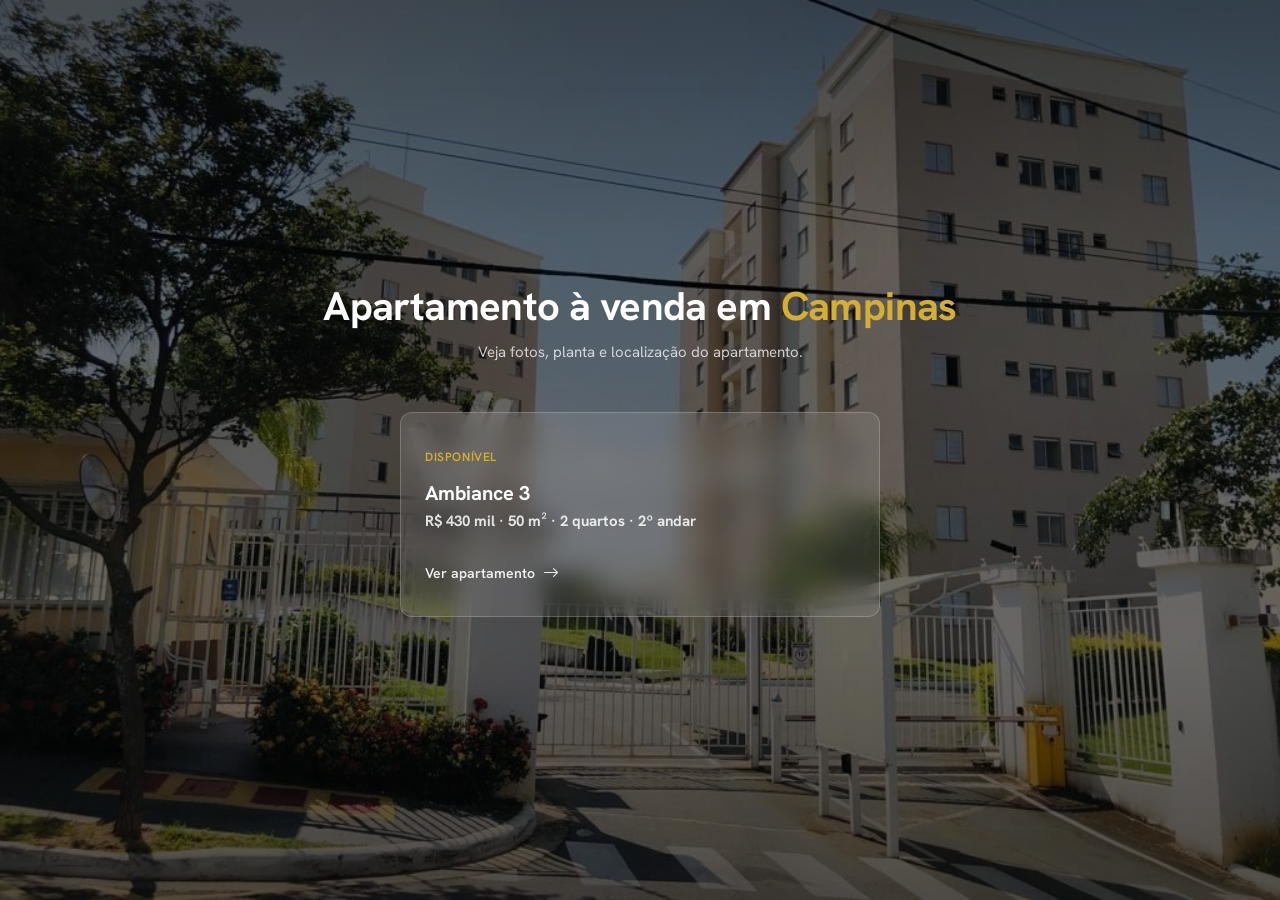
<file: index.html>
<!DOCTYPE html>
<html lang="pt-BR">
<head>
  <!-- Google tag (gtag.js) — mesmo ID dos sites -->
  <script async src="https://www.googletagmanager.com/gtag/js?id=G-R40NFZHCLM"></script>
  <script>
    window.dataLayer = window.dataLayer || [];
    function gtag() { dataLayer.push(arguments); }
    gtag('js', new Date());

    gtag('config', 'G-R40NFZHCLM');
  </script>
  <meta charset="utf-8">
  <meta name="viewport" content="width=device-width, initial-scale=1">
  <title>Ambiance · Apartamento à venda em Campinas</title>
  <meta name="description" content="Apartamento à venda no Condomínio Ambiance em Campinas: Ambiance 3 (50 m², 2 quartos, R$ 430 mil). Fotos, planta e localização.">
  <meta name="theme-color" content="#1a1c1c">
  <link rel="icon" href="favicon.svg" type="image/svg+xml">
  <link rel="apple-touch-icon" href="apple-touch-icon.png">
  <link rel="canonical" href="https://marconivini.github.io/apartamento-ambiance/">
  <!-- Open Graph -->
  <meta property="og:type" content="website">
  <meta property="og:locale" content="pt_BR">
  <meta property="og:site_name" content="Condomínio Ambiance">
  <meta property="og:title" content="Ambiance · Apartamento à venda em Campinas">
  <meta property="og:description"
        content="Apartamento à venda no Condomínio Ambiance em Campinas: Ambiance 3 (50 m², 2 quartos, R$ 430 mil). Fotos, planta e localização.">
  <meta property="og:url" content="https://marconivini.github.io/apartamento-ambiance/">
  <meta property="og:image" content="https://marconivini.github.io/apartamento-ambiance/ambiance-3/og-ambiance3.jpg">
  <meta property="og:image:width" content="1200">
  <meta property="og:image:height" content="630">
  <meta property="og:image:alt" content="Entrada do Condomínio Ambiance 3, em Campinas.">
  <!-- Twitter Card -->
  <meta name="twitter:card" content="summary_large_image">
  <meta name="twitter:title" content="Ambiance · Apartamento à venda em Campinas">
  <meta name="twitter:description"
        content="Apartamento à venda no Condomínio Ambiance em Campinas: Ambiance 3 (50 m², 2 quartos, R$ 430 mil). Fotos, planta e localização.">
  <meta name="twitter:image" content="https://marconivini.github.io/apartamento-ambiance/ambiance-3/og-ambiance3.jpg">
  <link href="https://fonts.googleapis.com" rel="preconnect">
  <link crossorigin="" href="https://fonts.gstatic.com" rel="preconnect">
  <link href="https://fonts.googleapis.com/css2?family=Hanken+Grotesk:wght@600;700&display=swap" rel="stylesheet">
  <link rel="stylesheet" href="https://cdn.jsdelivr.net/npm/bootstrap-icons@1.11.3/font/bootstrap-icons.css">
  <style>
    * { box-sizing: border-box; }
    body {
      margin: 0;
      min-height: 100vh;
      display: grid;
      place-content: center;
      background: #1a1c1c;             /* inverse-surface — primeiro frame já escuro, sem flash claro */
      color: #ffffff;
      font-family: 'Hanken Grotesk', sans-serif;
      text-align: center;
      padding: 32px 16px;              /* margin-mobile */
    }
    h1 {
      margin: 0 0 12px;
      font-size: clamp(28px, 5vw, 40px);
      font-weight: 700;
      letter-spacing: -0.015em;
      line-height: 1.15;
      color: #ffffff;
    }
    .hub-accent { color: #d4af37; }   /* ouro — realce em "Campinas", como no h1 do site */
    .hub-sub {
      margin: 0 auto 48px;
      max-width: 42ch;                /* linha equilibrada em telas largas */
      font-size: 15px;
      line-height: 1.5;
      color: rgba(255, 255, 255, 0.75);
    }

    .hub-bg {
      position: fixed;
      inset: 0;
      z-index: -1;
    }
    .hub-bg img {
      position: absolute;
      inset: 0;
      width: 100%;
      height: 100%;
      object-fit: cover;
      transition: opacity 500ms ease-out;
    }
    .hub-bg__a3 { opacity: 1; object-position: center; }        /* torres simétricas */

    .hub-bg::after {                 /* véu escuro para o texto permanecer legível */
      content: "";
      position: absolute;
      inset: 0;
      background-color: rgba(0, 0, 0, 0.62);
      background-image: linear-gradient(180deg, rgba(0, 0, 0, 0.35), transparent 28%, transparent 72%, rgba(0, 0, 0, 0.35));
      opacity: 0.9;
      transition: opacity 500ms ease-out;
    }

    /* hover/focus no card: véu alivia para revelar a foto — CSS puro; o JS da
       página fica fora daqui: gtag + mecanismo magic no <head> e tracking no fim do body */
    body:has(.hub-card:hover, .hub-card:focus-visible) .hub-bg::after { opacity: 0.75; }

    .hub-grid {
      display: grid;
      width: min(100%, 480px);         /* card único centralizado */
      margin: 0 auto;
    }

    .hub-card {
      display: block;
      background: rgba(255, 255, 255, 0.10);        /* glass-panel sobre a foto */
      border: 1px solid rgba(255, 255, 255, 0.20);
      border-radius: 12px;             /* match com rounded-xl (glass-panel) do site */
      backdrop-filter: blur(12px);
      -webkit-backdrop-filter: blur(12px);
      color: #ffffff;
      text-decoration: none;
      transition: box-shadow 250ms ease, transform 250ms ease, border-color 250ms ease;
    }
    a.hub-card:hover,
    a.hub-card:focus-visible {
      border-color: #d4af37;           /* ouro — gold de assinatura do DESIGN.md */
      box-shadow: 0 12px 24px rgba(0, 0, 0, 0.30);  /* Shadow-MD reforçada p/ fundo escuro */
      transform: translateY(-2px);
    }
    a.hub-card:focus-visible {
      outline: 2px solid #d4af37;
      outline-offset: 4px;
    }
    @media (prefers-reduced-motion: reduce) {
      .hub-card, .hub-card .bi { transition: none; }
      a.hub-card:hover, a.hub-card:focus-visible,
      a.hub-card:hover .bi, a.hub-card:focus-visible .bi { transform: none; }
      .hub-bg img, .hub-bg::after { transition: none; }   /* troca de fundo instantânea */
    }

    .hub-card-inner {
      display: flex;
      flex-direction: column;
      align-items: flex-start;         /* leitura à esquerda, como o hero do site em desktop */
      height: 100%;                    /* estica p/ ancorar o CTA na base */
      padding: 32px 24px;              /* padding interno de card do DESIGN.md */
    }

    /* Slot de estado: eyebrow e badge na mesma altura, alinhando os títulos dos cards */
    .hub-card-eyebrow,
    .hub-card-badge {
      display: inline-flex;
      align-items: center;
      min-height: 24px;
      margin-bottom: 12px;
      font-size: 12px;
      font-weight: 600;
      letter-spacing: 0.05em;          /* label-md do DESIGN.md */
      text-transform: uppercase;
    }
    .hub-card-eyebrow { color: #d4af37; }
    .hub-card-badge {
      padding: 4px 12px;
      border: 1px solid rgba(255, 255, 255, 0.25);
      border-radius: 9999px;           /* rounded-full */
      background: rgba(255, 255, 255, 0.12);        /* chip glass, ecoa o próprio card */
      color: rgba(255, 255, 255, 0.80);
    }

    .hub-card-title { margin: 0 0 6px; font-size: 20px; font-weight: 700; line-height: 1.2; }
    .hub-card-value  { font-size: 15px; font-weight: 700; color: rgba(255, 255, 255, 0.85); }

    .hub-card-cta {
      display: inline-flex;
      align-items: center;
      gap: 8px;
      margin-top: auto;                /* CTA ancorado na base do card */
      padding-top: 32px;
      font-size: 14px;
      font-weight: 600;
      color: rgba(255, 255, 255, 0.90);
    }
    .hub-card .bi {
      font-size: 16px;
      transition: transform 250ms ease, color 250ms ease;
    }
    a.hub-card:hover .bi,
    a.hub-card:focus-visible .bi { transform: translateX(4px); color: #d4af37; }
  </style>
  <script>
    // Mecanismo magic (mesma mini-lógica do resources/app.js, que o hub não
    // carrega): o hub não tem CTAs, mas gravar aqui vale para todo o domínio
    // (localStorage é por origem).
    (function () {
      var enabled = false;
      try { enabled = localStorage.getItem('wa-enabled') === 'true'; } catch (e) { /* storage bloqueado */ }
      try {
        var url = new URL(window.location.href);
        if (url.searchParams.has('magic')) {
          enabled = url.searchParams.get('magic') === 'awesome';
          try {
            if (enabled) localStorage.setItem('wa-enabled', 'true');
            else localStorage.removeItem('wa-enabled');
          } catch (e) { /* sem persistencia: vale so nesta visita */ }
          url.searchParams.delete('magic');
          window.history.replaceState(null, '', url.toString());
        }
      } catch (e) { /* ignore — estado padrão (oculto) já é o fallback */ }
      if (enabled) document.documentElement.classList.add('wa-enabled');
    })();
  </script>
</head>
<body>
  <div class="hub-bg" aria-hidden="true">
    <img class="hub-bg__a3" src="ambiance-3/ambiance-3-bg-1024.jpg" sizes="100vw" alt="" decoding="async" fetchpriority="high">
  </div>
  <main>
    <h1>Apartamento à venda em <span class="hub-accent">Campinas</span></h1>
    <p class="hub-sub">Veja fotos, planta e localização do apartamento.</p>
    <div class="hub-grid">
      <a class="hub-card hub-card--3" href="ambiance-3/?utm_source=hub&amp;utm_medium=card">
        <div class="hub-card-inner">
          <span class="hub-card-eyebrow">Disponível</span>
          <h2 class="hub-card-title">Ambiance 3</h2>
          <span class="hub-card-value">R$ 430 mil · 50 m² · 2 quartos · 2º andar</span>
          <span class="hub-card-cta">Ver apartamento <i class="bi bi-arrow-right" aria-hidden="true"></i></span>
        </div>
      </a>
    </div>
  </main>
  <script>
    // Tracking GA4 do hub — self-contained (o hub nao carrega resources/app.js).
    // Espelha o padrao do app.js: gaTrack com guarda, select_content com
    // content_type/content_id e utm_landing quando a chegada veio por link
    // rastreavel. UTM permanece na URL; so o ?magic= e removido (script do <head>).
    (function () {
      function gaTrack(event, params) {
        if (typeof gtag !== 'function') return; // GA ausente/bloqueado: silencioso
        try { gtag('event', event, params || {}); } catch (e) { /* ignore */ }
      }

      // Chegada com UTM na URL do proprio hub (mesma mini-logica do app.js).
      var UTMS = ['utm_source', 'utm_medium', 'utm_campaign', 'utm_term', 'utm_content'];
      try {
        var params = new URLSearchParams(window.location.search);
        var found = {};
        var has = false;
        for (var i = 0; i < UTMS.length; i++) {
          var v = params.get(UTMS[i]);
          if (v) { found[UTMS[i]] = v; has = true; }
        }
        if (has) gaTrack('utm_landing', found);
      } catch (e) { /* ignore */ }

      // Clique nos cards -> select_content indicando o destino.
      document.addEventListener('click', function (e) {
        var el = e.target;
        var card = el && el.closest ? el.closest('a.hub-card') : null;
        if (!card) return;
        var destino = (card.getAttribute('href') || '').split('/')[0] || '(desconhecido)';
        gaTrack('select_content', {
          section_name: 'hub',
          content_type: 'hub_card',
          content_id: destino
        });
      });
    })();
  </script>
</body>
</html>
</file>
